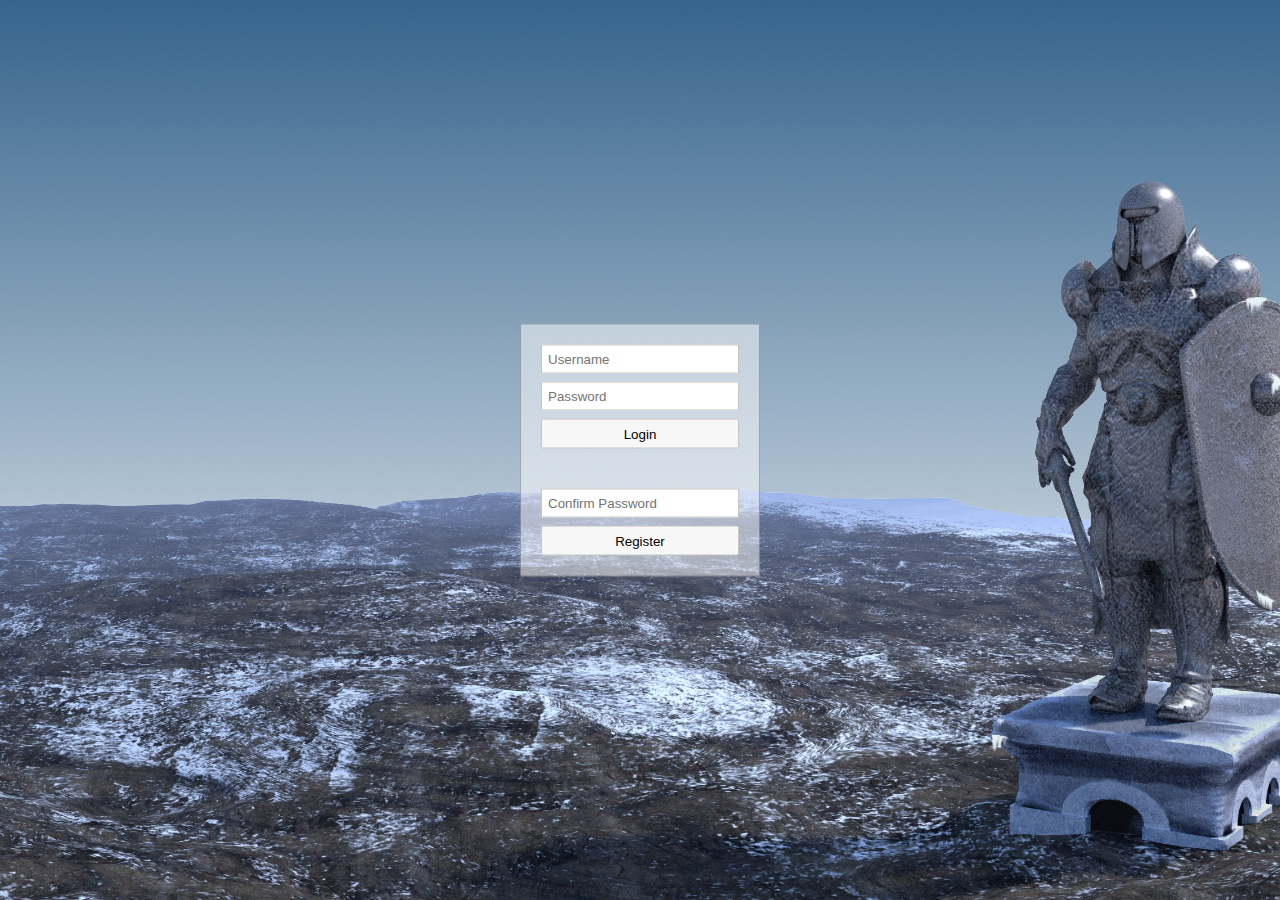
<file: index.html>
<!DOCTYPE html>
<html>

<head>
    <title>Coffee Goblins</title>
    <meta name="viewport" content="width=device-width,initial-scale=1,maximum-scale=1,user-scalable=0" />
    <link rel="stylesheet" type="text/css" href="styles.css">
    <script type="text/javascript">
        window.requireNode = window.require;
        window.require = undefined;
    </script>
    <script type="text/javascript" data-main="main.js" src="lib/require.js"></script>
</head>

<body class="main-menu"></body>

</html>
</file>
<file: styles.css>
html,
body {
    margin: 0;
    padding: 0;
    height: 100%;
}
body {
    background-color: #000;
    background-repeat: no-repeat;
    background-size: cover;
    margin: 0;
    padding: 0;
}
body.main-menu {
    background-image: url("./menu/images/mainMenu.jpg");
    background-position: left top;
}
body.game {
    height: 100%;
    overflow: hidden;
    -moz-user-select: none;
    -webkit-user-select: none;
    -ms-user-select: none;
    user-select: none;
}
* {
    -moz-box-sizing: border-box;
    -webkit-box-sizing: border-box;
    box-sizing: border-box;
}
input {
    border: 1px solid #c4c4c4;
}
button {
    background: #f7f7f7;
    border: 1px solid #c4c4c4;
    border-radius: 2px;
    min-width: 80px;
    min-height: 30px;
}
button:active {
    outline: 0;
    box-shadow: inset 0 1px 3px 0 rgba(0, 0, 0, 0.25);
    border-color: #a0a0a0;
    background-color: #d6d6d6;
}
button:disabled,
input[type="range"]:disabled {
    opacity: 0.4;
}
.clear-fix:after {
    content: " ";
    clear: both;
    display: block;
}
#contentWrapper {
    position: absolute;
    width: 800px;
    max-width: 100%;
    height: 600px;
    max-height: 100%;
    top: 50%;
    left: 50%;
    overflow: hidden;
    transform: translate(-50%, -50%);
    -webkit-transform: translate(-50%, -50%);
}
#game-canvas {
    outline: 0;
    width: 100%;
    height: 100%;
    background-color: #000;
    image-rendering: -moz-crisp-edges;
    image-rendering: -o-crisp-edges;
    image-rendering: -webkit-optimize-contrast;
    image-rendering: crisp-edges;
}
.floating-panel {
    position: absolute;
    -webkit-transition: opacity 0.5s;
    transition: opacity 0.5s;
    opacity: 0;
}
.floating-panel:not(.isVisible) {
    pointer-events: none;
}
.action-panel {
    z-index: 5;
}
.confirmation-panel {
    z-index: 10;
}
.unit-status-panel {
    position: absolute;
    pointer-events: none;
    white-space: nowrap;
    margin-top: -56px;
    z-index: 1;
    vertical-align: middle;
}
.turn-indicator {
    display: inline-block;
    width: 20px;
    height: 20px;
    border-radius: 10px;
    font-family: Arial;
    font-weight: bold;
    font-size: 12px;
    text-align: center;
    vertical-align: middle;
    background-color: #240a00;
    color: #ff1f00;
    line-height: 20px;
    margin-top: -6px;
    opacity: 0.75;
}
.unit-status-panel.local .turn-indicator {
    background-color: #00230a;
    color: #00db30;
}
.status-indicator {
    display: inline-block;
    width: 50px;
    opacity: 0.75;
}
.action {
    margin-left: -32px;
    margin-top: -32px;
    position: absolute;
    background-size: 64px;
    width: 64px;
    height: 64px;
    border-radius: 10px;
    -webkit-border-radius: 10px;
    background-repeat: no-repeat;
    background-position: center;
    -webkit-transition: top 0.5s, left 0.5s, opacity 0.5s;
    transition: top 0.5s, left 0.5s, opacity 0.5s;
}
.action.disabled {
    opacity: 0.25;
    pointer-events: none;
    -webkit-transition: none;
    transition: none;
}
.confirmation-panel .action {
    display: inline-block;
}
.action-panel .action {
    position: absolute;
    width: 64px;
    height: 64px;
    top: 0;
    left: 0;
}
.outerBar {
    position: relative;
    border: 1px solid #5f5f5f;
    background-color: #505050;
    border-radius: 2px;
    height: 7px;
}
.ap-bar {
    height: 6px;
    border-top: none;
}
.innerBar,
.innerBarPreview {
    position: absolute;
    border-radius: 1px;
    left: 0;
    top: 0;
    bottom: 0;
}
.innerBar {
    -webkit-transition: width 1s;
    transition: width 1s;
}
.innerBarPreview {
    display: none;
}
.innerBarPreview.blink {
    display: block;
}
.hp-bar .innerBar,
.hp-bar .innerBarPreview {
    background: #13b22b;
}
.ap-bar .innerBar,
.ap-bar .innerBarPreview {
    background: #d6ca20;
}
.unit-type-archer {
    background-image: url('renderer/content/images/archerIcon.png');
}
.unit-type-rogue {
    background-image: url('renderer/content/images/dualWieldIcon.png');
}
.unit-type-shield {
    background-image: url('renderer/content/images/swordAndShieldIcon.png');
}
.unit-type-warrior {
    background-image: url('renderer/content/images/twoHandedIcon.png');
}
.blink {
    -webkit-animation: blink 1s ease-in-out infinite alternate;
    animation: blink 1s ease-in-out infinite alternate;
}
@keyframes blink {
    from {
        opacity: 1;
    }
    to {
        opacity: 0;
    }
}
@-webkit-keyframes blink {
    from {
        opacity: 1;
    }
    to {
        opacity: 0;
    }
}
.no-transition {
    -webkit-transition: none !important;
    transition: none !important;
}
</file>
